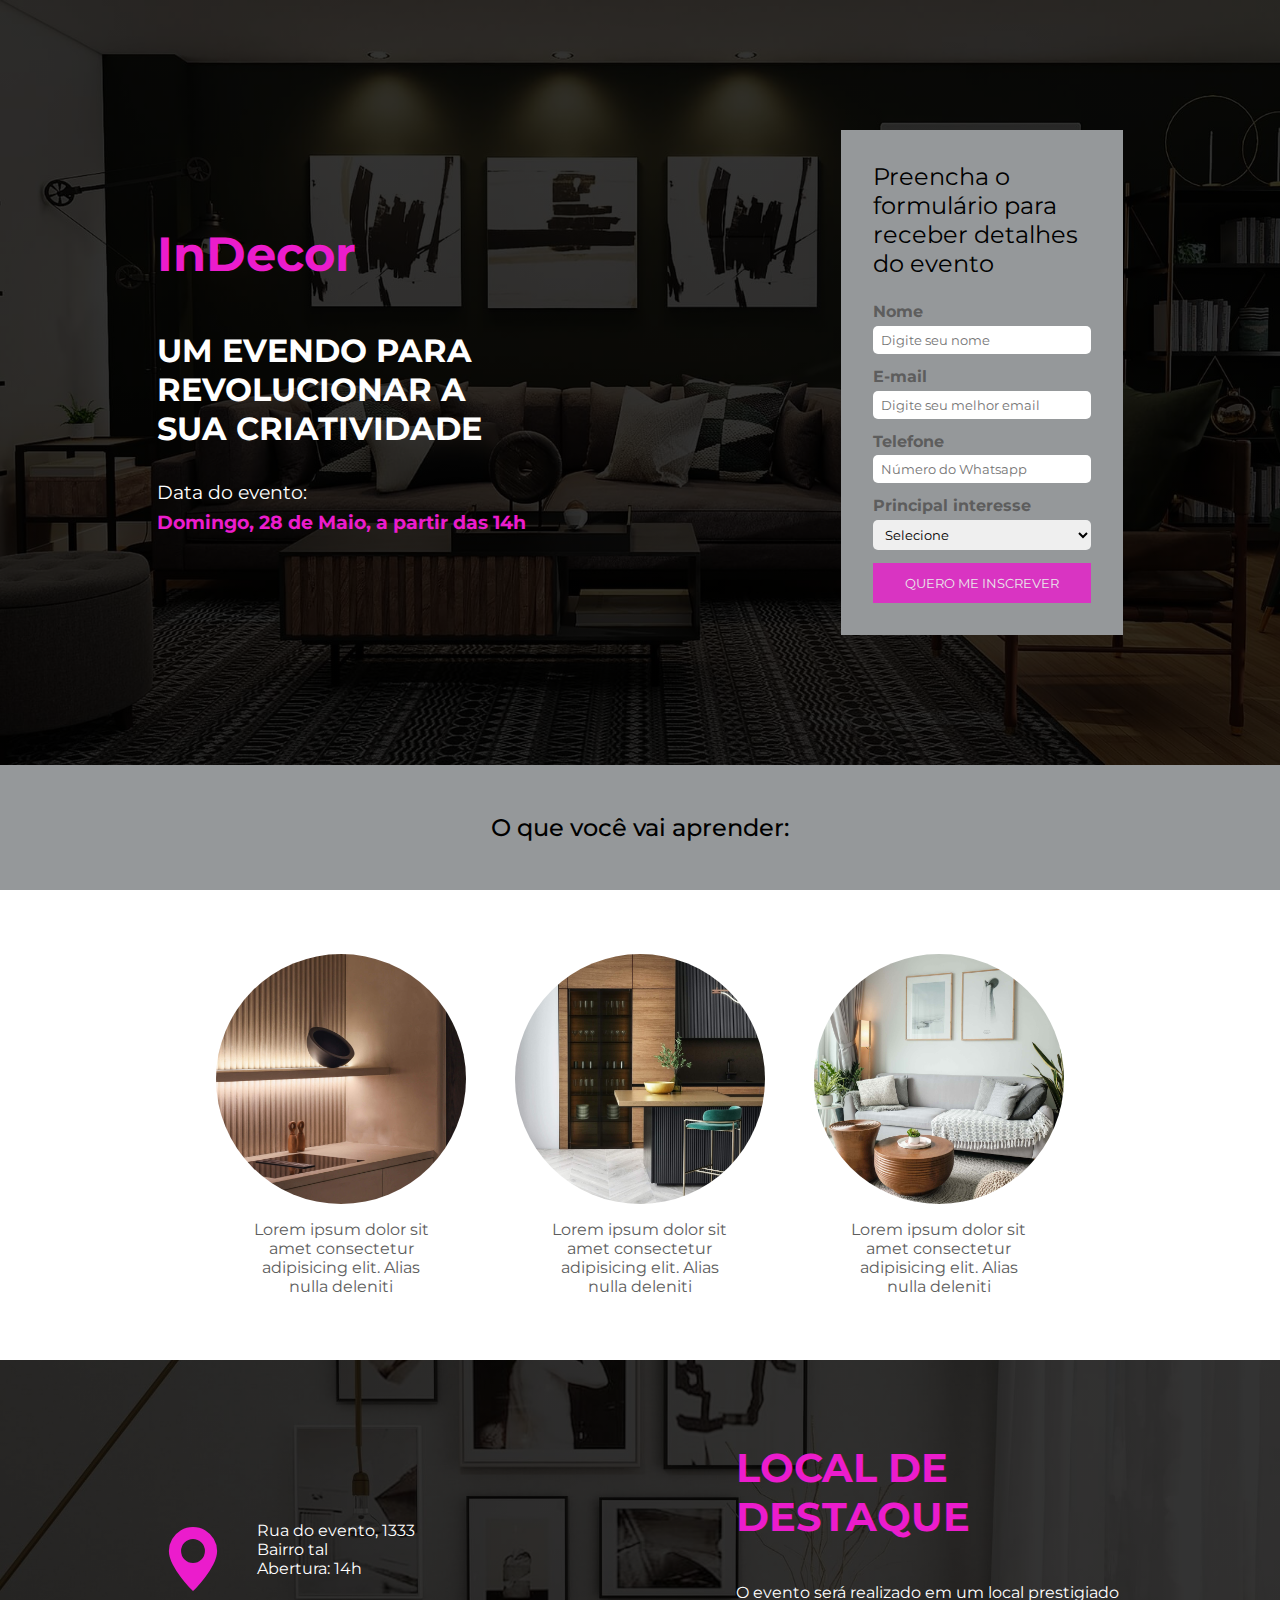
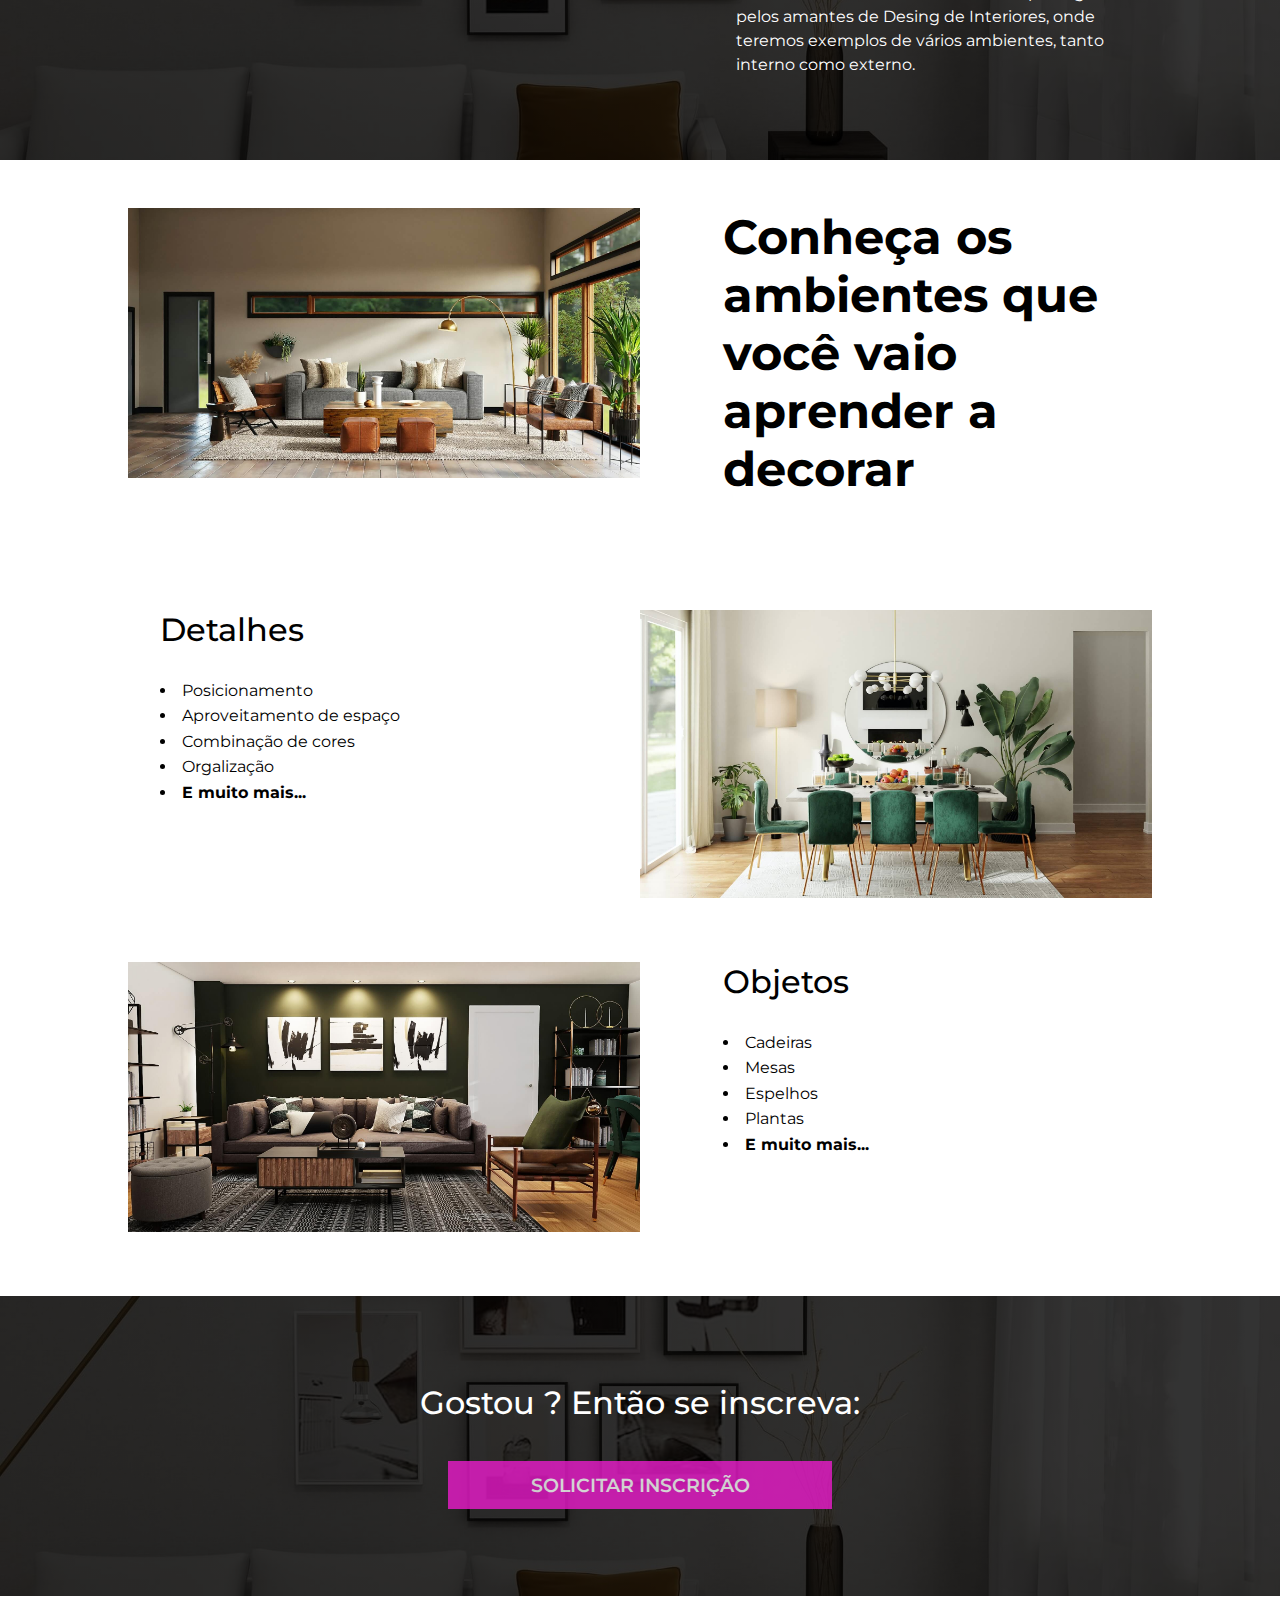
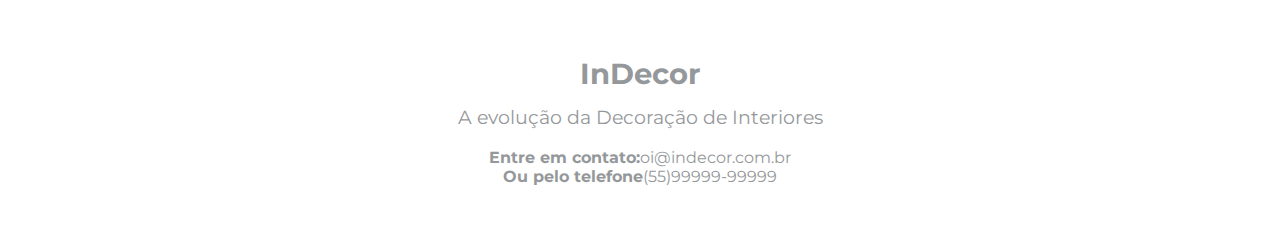
<file: Pranticando/index.html>
<!DOCTYPE html>
<html lang="pt-BR">
<head>
    <meta charset="UTF-8">
    <meta name="viewport" content="width=device-width, initial-scale=1.0">
    <title>InDecor</title>
    <!-- CSS -->
    <link rel="stylesheet" href="assets.css/style.css">
    <!--FONT-->
    <link rel="preconnect" href="https://fonts.googleapis.com">
<link rel="preconnect" href="https://fonts.gstatic.com" crossorigin>
<link href="https://fonts.googleapis.com/css2?family=Montserrat:ital,wght@0,100;0,200;0,300;0,400;0,500;0,600;0,700;0,800;0,900;1,100;1,200;1,300;1,400;1,500;1,600;1,700;1,800;1,900&display=swap" rel="stylesheet">
<!--ICONS-->
<link rel="stylesheet" href="https://cdn.jsdelivr.net/npm/bootstrap-icons@1.11.1/font/bootstrap-icons.css">
</head>
<body>
   <header id="event-description">
    <div id="disclaimer">
        <h2>InDecor</h2>
            <p class="about-event">
                Um evendo para revolucionar a sua criatividade
            </p>
            <p>Data do evento:</p>
            <p class="event-date">Domingo, 28 de Maio, a partir das 14h</p>
    </div>
    <div id="subscription-form">
        <p>Preencha o formulário para receber detalhes do evento</p>
        <form>
            <div class="form-group">
                <label for="name">Nome</label>
                <input type="text" name="name" placeholder="Digite seu nome">
            </div>
            <div class="form-group">
                <label for="email">E-mail</label>
                <input type="email" name="email" placeholder="Digite seu melhor email">
            </div>
            <div class="form-group">
                <label for="phone">Telefone</label>
                <input type="text" name="phone" placeholder="Número do Whatsapp">
            </div>
            <div class="form-group">
                <label for="interest">Principal interesse</label>
                <select name="interest">
                    <option value="" disabled selected>Selecione</option>
                    <option value="apartment">Apartamentos</option>
                    <option value="house">Casas</option>
                    <option value="garden">Jardins</option>
                    <option value="outher">Outros</option>
                </select>
            </div>
            <input type="submit" class="btn"value="Quero me inscrever">
        </form>
    </div>
   </header>

   <section id="key-benefits">
    <h2>O que você vai aprender:</h2>
    <div class="benefits">
        <div class="benefit">
            <div id="benefit-1" class="benefit-img"></div>
            <p>
                Lorem ipsum dolor sit amet consectetur adipisicing elit. Alias nulla deleniti  
            </p>
        </div>
        <div class="benefit">
            <div id="benefit-2" class="benefit-img"></div>
            <p>
                Lorem ipsum dolor sit amet consectetur adipisicing elit. Alias nulla deleniti
            </p>
        </div>
        <div class="benefit">
            <div id="benefit-3" class="benefit-img"></div>
            <p>
                Lorem ipsum dolor sit amet consectetur adipisicing elit. Alias nulla deleniti
            </p>
        </div>
    </div>
   </section>
   <section id="location">
    <div id="address">
        <i class="bi bi-geo-alt-fill"></i>
        <div id="address-details">
            <p>Rua do evento, 1333</p>
            <p>Bairro tal</p>
            <p>Abertura: 14h</p>
        </div>
    </div>
    <div id="about-location">
        <h3>Local de destaque</h3>
        <p>
            O evento será realizado em um local prestigiado pelos amantes de Desing de Interiores, onde teremos exemplos de vários ambientes, tanto interno como externo.
        </p>
    </div>
   </section>

    <section id="details">
        <div class="detail" id="detail-1">
            <img src="assets.css/img/hrz-3.jpg" alt="Sala decorada em tons claros">
            <div class="detail-description">
                <h3>Conheça os ambientes que você vaio aprender a decorar</h3>
            </div>
        </div>

         <div class="detail" id="detail-2">
             <div class="detail-description">
                 <h3>Detalhes</h3>
                     <ul>
                        <li>Posicionamento</li>
                        <li>Aproveitamento de espaço</li>
                        <li>Combinação de cores</li>
                        <li>Orgalização</li>
                        <li>E muito mais...</li>
                    </ul>
             </div>
             <img src="assets.css/img/hrz-4.jpg" alt="Sala de jantar decorada em tons claros">
            </div>

         <div class="detail" id="detail-3">
            <img src="assets.css/img/hrz-5.jpg" alt="Sala decorada em tons escuros">
               <div class="detail-description">
                   <h3>Objetos</h3>
                    <ul>
                        <li>Cadeiras</li>
                        <li>Mesas</li>
                        <li>Espelhos</li>
                        <li>Plantas</li>
                        <li>E muito mais...</li>
                    </ul>
             </div>  
            </div>     
    </section>
    <section id="cta">
        <h3>Gostou ? Então se inscreva:</h3>
        <button class="btn">Solicitar Inscrição</button>
    </section>

    <footer id="footer">
        <h3>InDecor</h3>
        <p>A evolução da Decoração de Interiores</p>
        <p><span>Entre em contato:</span>oi@indecor.com.br</p>
        <p><span>Ou pelo telefone</span>(55)99999-99999</p>
    </footer>
</body>
</html>
</file>
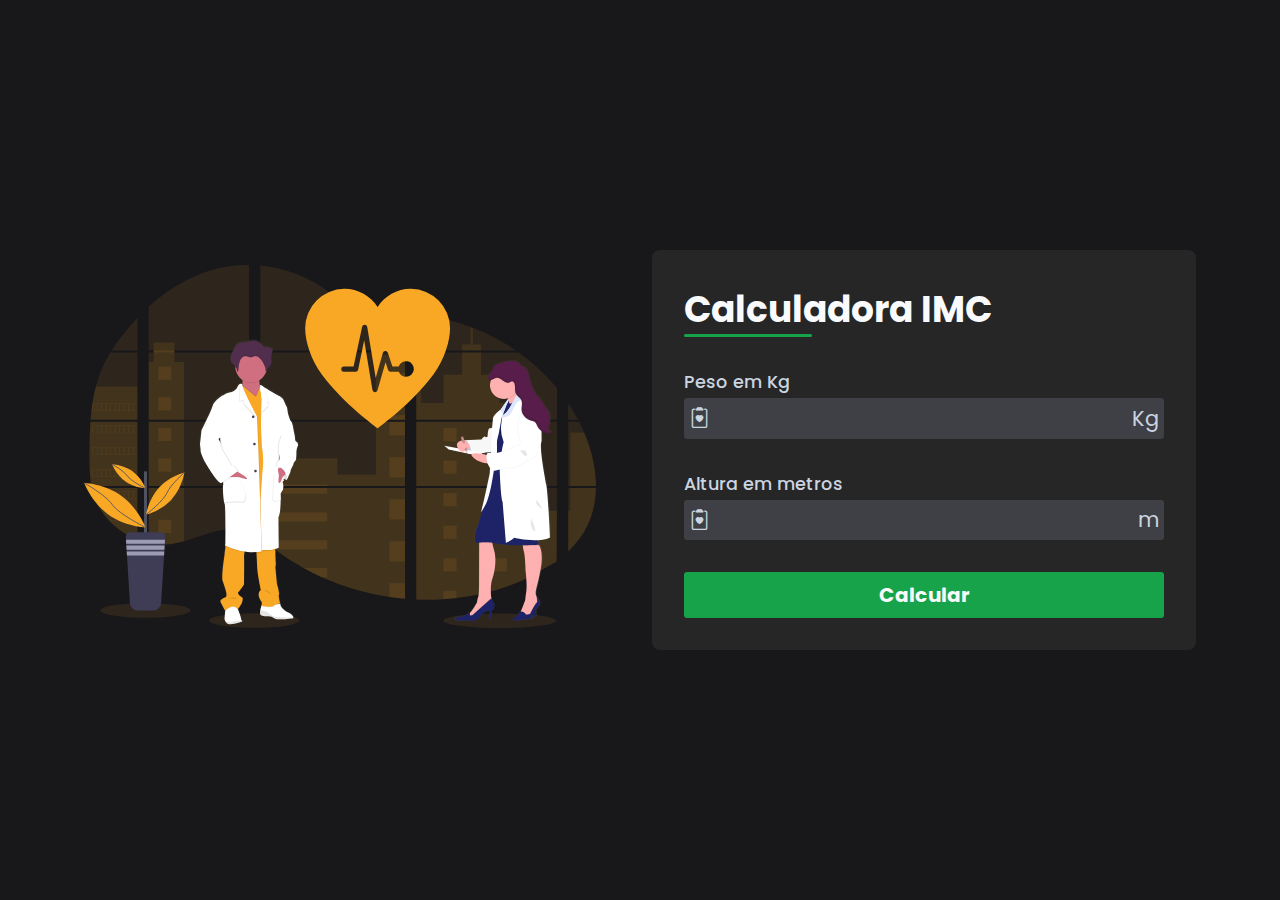
<file: Praticando3/index.html>
<!DOCTYPE html>
<html lang="pt-BR">
<head>
    <meta charset="UTF-8">
    <meta name="viewport" content="width=device-width, initial-scale=1.0">

    <!--CSS-->
    <link rel="stylesheet" href="css/style.css">

    <!--ICONS-->
    <link rel="stylesheet" href="https://cdn.jsdelivr.net/npm/bootstrap-icons@1.11.1/font/bootstrap-icons.css">
    <title>Medidor IMC</title>
</head>
<body>
    <main id="container">
        <section id="img">
            <img src="img/ilustration.svg" alt="ilustração de casal exercitando">
        </section>

        <section id="calculator">
            <form id="form">
                <h1 id="title">
                    Calculadora IMC
                </h1>

                <div class="input-box">
                    <label for="weight">
                        Peso em Kg
                    </label>
                    <div class="input-field">
                        <i class="bi bi-clipboard2-heart"></i>
                       <input type="number" id="weight" required>
                       <span>
                        Kg
                       </span>
                    </div>
                </div>

                <div class="input-box">
                    <label for="height">
                        Altura em metros
                    </label>
                    <div class="input-field">
                        <i class="bi bi-clipboard2-heart"></i>
                       <input type="number" id="height" required>
                       <span>
                        m
                       </span>
                    </div>
                </div>

                <button id="calculate">
                    Calcular
                </button>
            </form>
            <div id="infos" class="hidden">

            <div id="infos">
                <div id="result">
                    <div id="bmi">
                        <span id="value"></span>
                        <span>Seu IMC</span>
                    </div>
                    <div id="description">
                        <span></span>
                    </div>
                </div>
               <div id="more_info">
                <a href="#">Mais informações sobre o IMC <i class="bi bi-box-arrow-up-right"></i> </a>
               </div> 
            </div>
        </section>
    </main>
    <script src="js/script.js"></script>
</body>
</html>
</file>
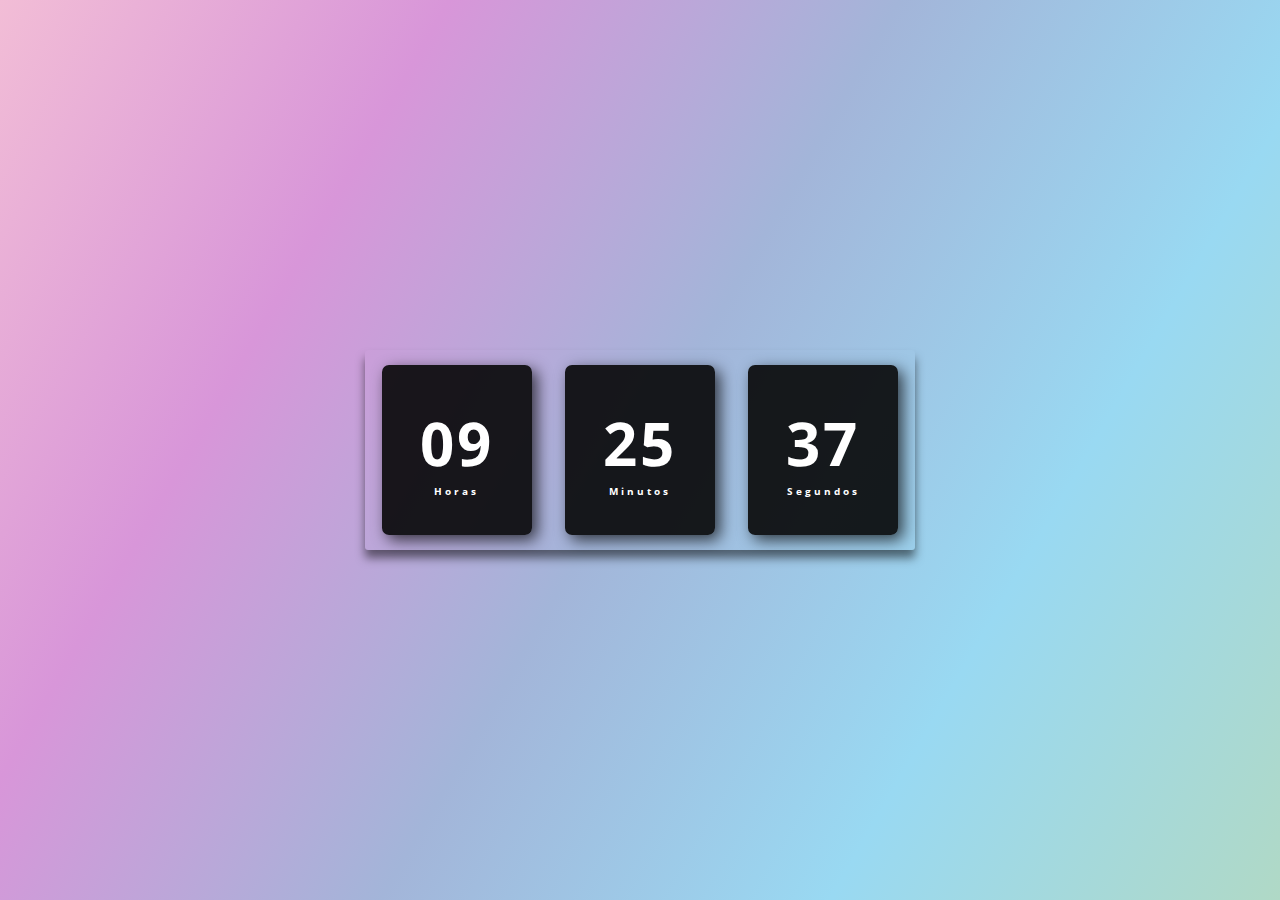
<file: Praticando2/assets/index.html>
<!DOCTYPE html>
<html lang="pt-BR">
<head>
    <meta charset="UTF-8">
    <meta name="viewport" content="width=, initial-scale=1.0">
    <link rel="stylesheet" href="css/style.css">
    <title>Meu Relógio</title>
</head>
<body>
    <div class="relogio">
        <div>
            <span id="horas">00</span>
            <span id="tempo">Horas</span>
        </div>
        <div>
            <span id="minutos">00</span>
            <span id="tempo">Minutos</span>
        </div>
        <div>
            <span id="segundos">00</span>
            <span id="tempo">Segundos</span>
        </div>
    </div>
<script src="js/script.js"></script>
</body>
</html>
</file>
<file: Pranticando/assets.css/style.css>
:root{
    --primary: #eb1ccc;
    --secondary: #95989a;
    --text-color: #fff;
    --text-secondary: #000;
    --text-tertiary: #5d5d5d;
}

*{
    font-family: "Montserrat", sans-serif;
    margin: 0;
    padding: 0;
    box-sizing: border-box;
}

/*Event form*/
#event-description{
    background: linear-gradient(rgba(0,0,0,.8),rgba(0,0,0,.8)),url(img/hrz-5.jpg);
    background-position: center;
    background-size: cover;
    height: 85vh;
    display: flex;
    justify-content: space-around;
    align-items: center;
    color: var(--text-color);
}

#disclaimer h2,
#disclaimer .event-date{
    color: var(--primary)
}

#disclaimer h2{
    font-size: 3em;
    margin-bottom: 1em;
}

#disclaimer .about-event {
    font-size: 2em;
    text-transform: uppercase;
    max-width: 350px;
    font-weight: bold;
    margin-bottom: 1em;

}
#disclaimer p {
    font-size: 1.2em;
    margin-bottom: .3em;
}

#disclaimer .event-date{
    font-weight: bold;
}

#subscription-form{
    background-color: var(--secondary);
    padding: 2em;
    max-width: 22%;
}

#subscription-form p {
    font-size: 1.5em;
    color: var(--text-secondary);
    margin-bottom: 1em;
}

.form-group{
    display: flex;
    flex-direction: column;
    margin-bottom: 0.8em;
}

.form-group label{
    color: var(--text-tertiary);
    margin-bottom: .3em;
    font-weight: bold;
}

.form-group input,
.form-group select {
    padding: 6px 8px;
    border-radius: 5px;
    border: none;
    outline: none;
}

.btn {
    background-color: var(--primary);
    color: var(--text-color);
    text-transform: uppercase;
    width: 100%;
    border: none;
    padding: 12px;
    cursor: pointer;
    opacity: 0.8;
}

.btn:hover{
    opacity: 1;
}

/* Benefits section*/
#key-benefits h2 {
    background-color: var(--secondary);
    text-align: center;
    padding: 2em;
    font-weight: 500;
}

.benefits {
    display: flex;
    justify-content: space-around;
    padding: 4em;
    width: 80%;
    margin: 0 auto;
}

.benefit {
    text-align: center;
    display: flex;
    flex-direction: column;
    align-items: center;
    max-width: 20%;
    color: var(--text-tertiary);
}

.benefit .benefit-img {
    width: 250px;
    height: 250px;
    border-radius: 50%;
    background-size: cover;
    background-position: center;
    margin-bottom: 1em;
}

#benefit-1 {
    background-image: url(img/sqr-1.jpg);
}

#benefit-2 {
    background-image: url(img/sqr-2.jpg);
}

#benefit-3 {
    background-image: url(img/sqr-3.jpg);
}

/*Event location*/
#location {
    height: 400px;
    background: linear-gradient(rgba(0,0,0,.8),rgba(0,0,0,.8)),url(img/hrz-1.jpg);
    background-position: center;
    background-size: cover;
    display: flex;
    align-items: center;
    justify-content: space-around;
    color: var(--text-color);
    margin-bottom: 3em;
}

#address,
#about-location{
    max-width: 30%;
}

#address{
    display: flex;
}

#address i {
    color: var(--primary);
    font-size: 4em;
    margin-right: 0.5em;
}

#address details {
    text-align: center;
    font-size: 1.3em;
}

#about-location h3 {
    color: var(--primary);
    font-size: 2.5em;
    margin-bottom: 1em;
    text-transform: uppercase;
}

#about-location p {
    line-height: 1.5em;
}

/*Event details container*/

#details {
    width: 80%;
    margin: 0 auto;
}

.detail {
    display: flex;
    align-items: flex-start;
    justify-content: space-between;
    gap: 5%;
    margin-bottom: 4em;
}

.detail img {
    width: 50%;
}

.detail h3 {
    margin-bottom: 1em;
    font-size: 2em;
    font-weight: 500;
}

#detail-1 h3 {
    font-size: 3em;
    font-weight: 700;
}

.detail-description {
    width: 100%;
    padding-left: 2em;
}

.detail-description ul {
    list-style-position: inside; /*posicionamento dos pontinhos da lista*/
}

.detail-description ul li {
    margin-bottom: 0.4em;
}

.detail-description ul li:last-child {
    font-weight: bold;
}

/*Call to Action Section*/
#cta {
    height: 300px;
    background: linear-gradient(rgba(0,0,0,.8),rgba(0,0,0,.8)),url(img/hrz-1.jpg);
    background-position: center;
    background-size: cover;
    display: flex;
    flex-direction: column;
    align-items: center;
    justify-content: center;
    color: var(--text-color);
}

#cta h3 {
    margin-bottom: 1.2em;
    font-size: 2em;
    font-weight: 500;
}

#cta .btn {
    width: 30%;
    margin: 0 auto;
    font-weight: 600;
    font-size: 1.2em;
}

/*Footer*/
#footer {
    text-align: center;
    color: var(--secondary);
    height: 250px;
    display: flex;
    flex-direction: column;
    justify-content: center;
}

#footer h3 {
    font-size: 1.8em;
    margin-bottom: .5em;
}

footer p:nth-child(2){
    margin-bottom: 1em;
    font-size: 1.2em;
}

#footer span{
    font-weight: bold;
}

/*Mobile*/
@media (max-width:450px) {
    /*Event Form*/
    #event-description {
        flex-direction: column;
        height: auto;
    }

    #disclaimer{
        padding: 2em;
    }

    #disclaimer h2 {
        margin-bottom: .5em;
    }

    #subscription-form{
        max-width: 70%;
        margin-bottom: 2em;
    }

    /*Benefits Section*/
    .benefits {
        flex-direction: column;
        align-items: center;
        width: auto;
        padding: 2em;
    }

    .benefit{
        max-width: 100%;
        margin-bottom: 2em;
    }

    /*Event Location*/
    #location {
        flex-direction: column;
        height: auto;
        text-align: center;
        padding: 2em 0;
    }

    #address {
        order: 2;
        flex-direction: column;
        max-width: 100%;
    }

    #address i {
        margin: .3em 0;
    }

    #about-location {
        order: 1;
        max-width: 100%;
    }

    #about-location h3{
        margin-bottom: 0;
    }

    #about-location p {
        display: none;
    }

    /*Event details container*/
    .detail {
        flex-direction: column;
        margin-bottom: 0.5em;
        gap: 0;
    }

    .detail img {
        width: 100%;
        margin: 2em 0;
    }

    #detail-1 img{
        display: none;
    }

    .detail-description {
        padding: 0;
    }

    #detail-3 img {
        order: 2;
    }

    #detail-3 .detail-description {
        order: 1;
    }

    /*CTA*/
    #cta{
        text-align: center;
    }

    #cta.btn {
        width: 80%;
    }

}
</file>
<file: Praticando3/css/style.css>
@import url('https://fonts.googleapis.com/css2?family=Montserrat:ital,wght@0,100;0,200;0,300;0,400;0,500;0,600;0,700;0,800;0,900;1,100;1,200;1,300;1,400;1,500;1,600;1,700;1,800;1,900&family=Open+Sans:wght@300;400;500&family=Poppins:wght@100;200;300;400;500;600;700;800;900&display=swap');

  * {
    font-family: "Poppins", sans-serif;
    margin: 0;
    padding: 0;
    box-sizing: border-box;
  }

  body {
    display: flex;
    align-items: center;
    justify-content: center;
    width: 100%;
    height: 100vh;
    background-color: #18181b;
  }

  #container{
    display: flex;
    align-items: center;
    gap: 3.5rem;
  }

  #img img{
    width: 32rem;
  }

  #calculator {
    display: flex;
    flex-direction: column;
    gap: 2rem;
    padding: 2rem;
    color: #f8fafc;
    background-color: #262626;
    border-radius: 8px;
  }

  #form {
    display: flex;
    flex-direction: column;
    gap: 2rem;

  }

  #title {
    font-size: 2.25rem;
    position: relative;

  }

  #title::after {
    position: absolute;
    content: '';
    background-color: #16a34a;
    width:8rem;
    height: 3px;
    bottom: 0;
    left: 0;
    border-radius: 3px;
  }

  .input-box label {
    font-size: 1.1rem;
    color: #cbd5e1;
    font-weight: 500;
  }

  .input-field {
    display: flex;
    align-items: center;
    justify-content: space-between;
    background-color: #3f3f46;
    padding: 0.3rem;
    border-radius: 3px;
    margin-top: 3px;
  }

  .input-field span,
  .input-field i {
    color: #cbd5e1;
    font-size: 1.3rem;
    padding: 0.6rem 1 rem;
  }

  .input-field input {
    background-color: transparent;
    border: none;
    width: 100%;
    font-size: 1.3rem;
    color: #f8fafc;
    padding: 0 0.5rem;
  }

  .input-field input::-webkit-outer-spin-button,
  .input-field input::-webkit-inner-spin-button{
    appearance: none;
  }

  .input-field input:focus {
    outline: none;
  }

  #calculate {
    border: none;
    font-size: 1.25rem;
    font-weight: bold;
    background-color: #16a34a;
    color: #f8fafc;
    padding: 0.5rem 0;
    border-radius: 3px;
    cursor: pointer;
  }

  #result {
    display: flex;
    gap: 2rem;
    align-items: center;
    border-top: 1px solid #ffffff34;
    padding: 0.75rem 0;
  }

  #bmi {
    display: flex;
    align-items: center;
    flex-direction: column;
    font-size: 2.25rem;
  }

  #bmi span:last-child {
    font-size: 0.875rem;
    color: #cbd5e1;

  }

  #description{
    width: 15.5rem;
  }

  #more_info {
    text-align: center;
    border-top: 1px solid #ffffff34;
    padding: 1.5rem;
  }

  #more_info a {
    color: #16a34a;
    display: flex;
    justify-content: center;
    align-items: center;
    gap: 0.6rem;
    font-size: 0.875rem;
    text-decoration: none;
    transition: color 0.5s;
  }

#more_info a:hover {
    color: #cbd5e1;
  }

  .hidden {
    display: none;
  }
</file>
<file: Praticando2/assets/css/style.css>
@import url('https://fonts.googleapis.com/css2?family=Montserrat:ital,wght@0,100;0,200;0,300;0,400;0,500;0,600;0,700;0,800;0,900;1,100;1,200;1,300;1,400;1,500;1,600;1,700;1,800;1,900&family=Open+Sans:wght@300;400;500&display=swap');

*{
    margin: 0;
    padding: 0;
    font-family: "Open Sans", sans-serif;
}

body {
    height: 100vh;
    background: linear-gradient(120deg,#F2BDD6,#D896D9,#A3B5D9,#99D9F2,#B0D9C6);
    display: flex;
    align-items: center;
    justify-content: center;
}

.relogio{
    display: flex;
    align-items: center;
    justify-content: space-around;
    height: 200px;
    width: 550px;
    background: transparent;
    border-radius: 3px;
    box-shadow: 0px 8px 10px rgba(0,0,0,.5);
}

.relogio div {
    height: 170px;
    width: 150px;
    display: flex;
    flex-direction: column;
    align-items: center;
    justify-content: center;
    color: white;
    background: rgba(5,5,5,.9);
    box-shadow: 5px 5px 15px rgba(0,0,0,.7);
    border-radius: 7px;
    letter-spacing: 3px;
}

.relogio span {
    font-weight:bolder;
    font-size: 60px;
}

.relogio span#tempo {
    font-size: 10px;
}
</file>
